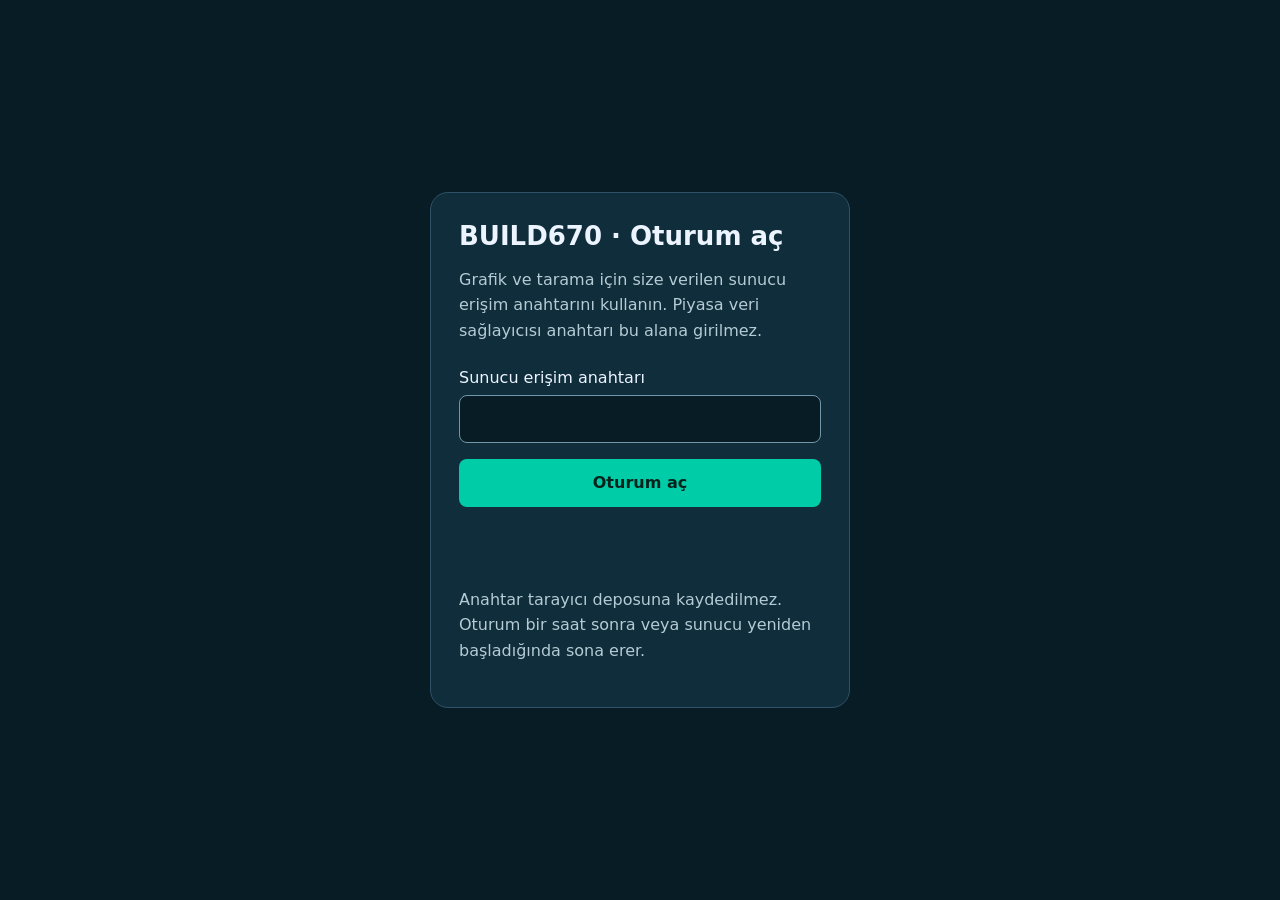
<file: browser-login.html>
<!doctype html><html lang="tr"><head><meta charset="utf-8"><meta name="viewport" content="width=device-width,initial-scale=1"><title>BUILD670 · Oturum aç</title>
<style>html{color-scheme:dark;background:#071c25;color:#ecf4ff;font:16px system-ui,sans-serif}body{margin:0;display:grid;place-items:center;min-height:100dvh;padding:24px;box-sizing:border-box}main{width:min(100%,420px);background:#102d3b;border:1px solid #315167;border-radius:18px;padding:28px;box-sizing:border-box}h1{font-size:26px;margin:0 0 12px}p{color:#b5cbd5;line-height:1.6}label{display:block;margin:24px 0 8px}input,button{font:inherit;box-sizing:border-box;width:100%;min-height:48px;border-radius:8px;padding:12px}input{background:#071c25;color:white;border:1px solid #7296a8}button{margin-top:16px;background:#00cda8;color:#03241d;border:0;font-weight:700;cursor:pointer}:focus-visible{outline:3px solid #ffd247;outline-offset:3px}#login-status{min-height:3em}</style>
<script src="/browser-login.js" defer></script></head><body><main><h1>BUILD670 · Oturum aç</h1><p>Grafik ve tarama için size verilen sunucu erişim anahtarını kullanın. Piyasa veri sağlayıcısı anahtarı bu alana girilmez.</p><label for="access-token">Sunucu erişim anahtarı</label><input id="access-token" type="password" autocomplete="off" autocapitalize="none" spellcheck="false" maxlength="512" aria-describedby="login-status"><button id="login-button" type="button">Oturum aç</button><p id="login-status" role="status" aria-live="polite"></p><p>Anahtar tarayıcı deposuna kaydedilmez. Oturum bir saat sonra veya sunucu yeniden başladığında sona erer.</p></main></body></html>
</file>
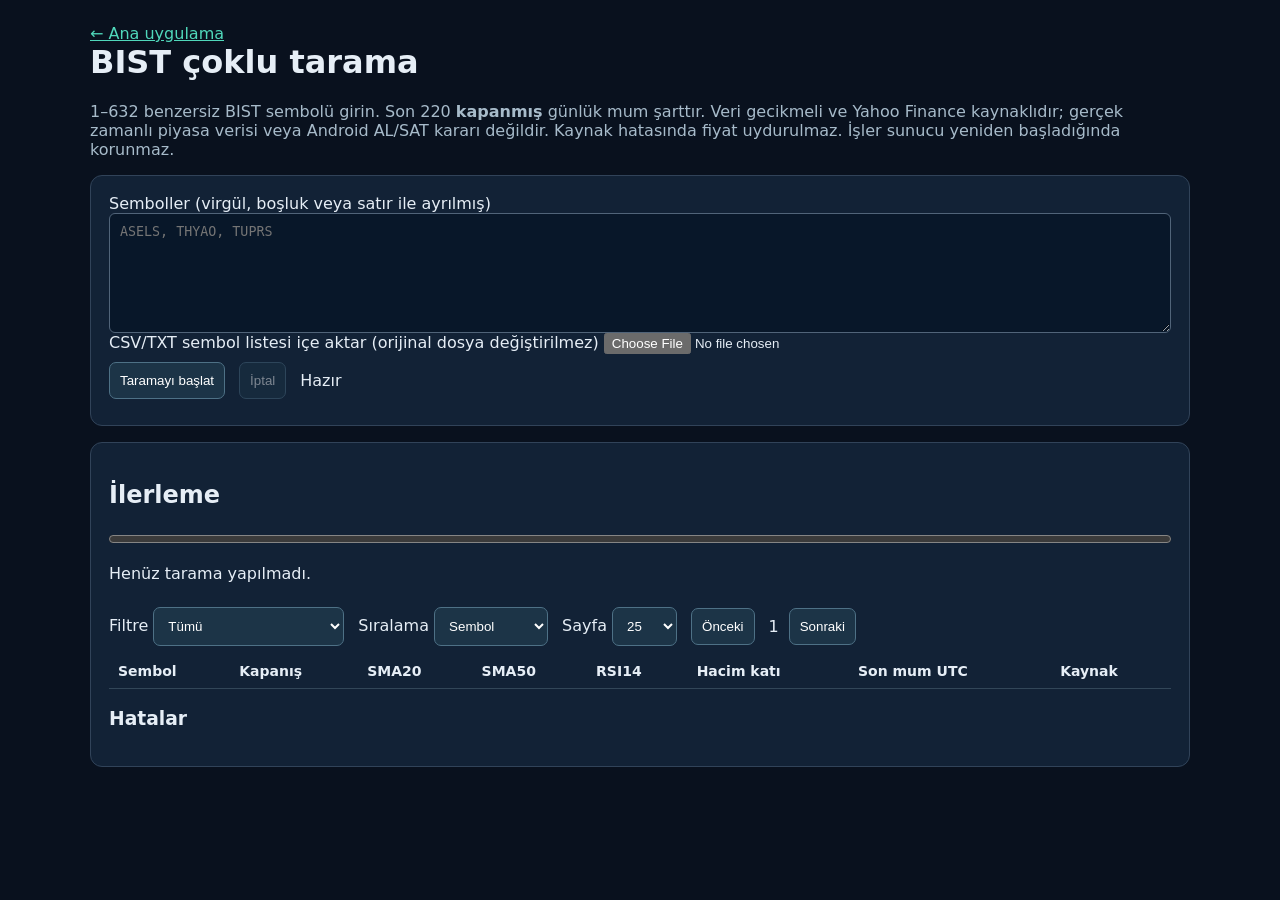
<file: scan-console.html>
<!doctype html><html lang="tr"><head><meta charset="utf-8"><meta name="viewport" content="width=device-width, initial-scale=1"><title>BIST tarama — gecikmeli veri</title><style>
:root{color-scheme:dark;font-family:system-ui,Arial;background:#09111e;color:#e6eef6}body{margin:0 auto;max-width:1100px;padding:24px}a{color:#50d8bb}h1{margin-top:0}section{background:#122236;border:1px solid #314359;border-radius:12px;padding:18px;margin:16px 0}textarea{display:block;width:100%;min-height:120px;background:#081729;border:1px solid #516479;border-radius:6px;color:white;padding:10px;box-sizing:border-box}button,select{background:#1c3447;border:1px solid #4e7186;border-radius:7px;color:white;padding:10px;margin:8px 4px 8px 0}button{cursor:pointer}button:disabled{opacity:.45;cursor:not-allowed}.row{display:flex;flex-wrap:wrap;gap:10px;align-items:center}progress{width:100%}table{border-collapse:collapse;width:100%;font-size:14px}td,th{border-bottom:1px solid #324658;text-align:left;padding:9px}.scroll{overflow:auto}.muted{color:#a7bbca}#errors{white-space:pre-wrap;max-height:240px;overflow:auto}
</style></head><body><a href="/">← Ana uygulama</a><h1>BIST çoklu tarama</h1>
<p class="muted">1–632 benzersiz BIST sembolü girin. Son 220 <strong>kapanmış</strong> günlük mum şarttır. Veri gecikmeli ve Yahoo Finance kaynaklıdır; gerçek zamanlı piyasa verisi veya Android AL/SAT kararı değildir. Kaynak hatasında fiyat uydurulmaz. İşler sunucu yeniden başladığında korunmaz.</p>
<section><label for="symbols">Semboller (virgül, boşluk veya satır ile ayrılmış)</label><textarea id="symbols" spellcheck="false" placeholder="ASELS, THYAO, TUPRS"></textarea><label>CSV/TXT sembol listesi içe aktar (orijinal dosya değiştirilmez) <input type="file" id="symbolFile" accept=".csv,.txt,text/csv,text/plain"></label><div class="row"><button id="start">Taramayı başlat</button><button id="cancel" disabled>İptal</button><span id="notice" role="status">Hazır</span></div></section>
<section><h2>İlerleme</h2><progress id="progress" value="0" max="1"></progress><p id="summary">Henüz tarama yapılmadı.</p><div class="row"><label>Filtre <select id="filter"><option value="all">Tümü</option><option value="above_sma20">SMA20 üstü</option><option value="below_sma20">SMA20 altı / eşit</option><option value="trend">Trend + likidite</option><option value="breakout">20 günlük kırılım + hacim</option><option value="volume">Hacim artışı</option><option value="pullback">EMA20 geri çekilmesi</option><option value="reversal">RSI dönüş araştırması</option></select></label><label>Sıralama <select id="sort"><option value="symbol">Sembol</option><option value="close_desc">Fiyat azalan</option></select></label><label>Sayfa <select id="size"><option>25</option><option>50</option><option>100</option></select></label><button id="previous">Önceki</button><span id="page">1</span><button id="next">Sonraki</button></div><div class="scroll"><table><thead><tr><th>Sembol</th><th>Kapanış</th><th>SMA20</th><th>SMA50</th><th>RSI14</th><th>Hacim katı</th><th>Son mum UTC</th><th>Kaynak</th></tr></thead><tbody id="results"></tbody></table></div><h3>Hatalar</h3><div id="errors" class="muted"></div></section>
<script src="/scan-console.js" defer></script></body></html>
</file>
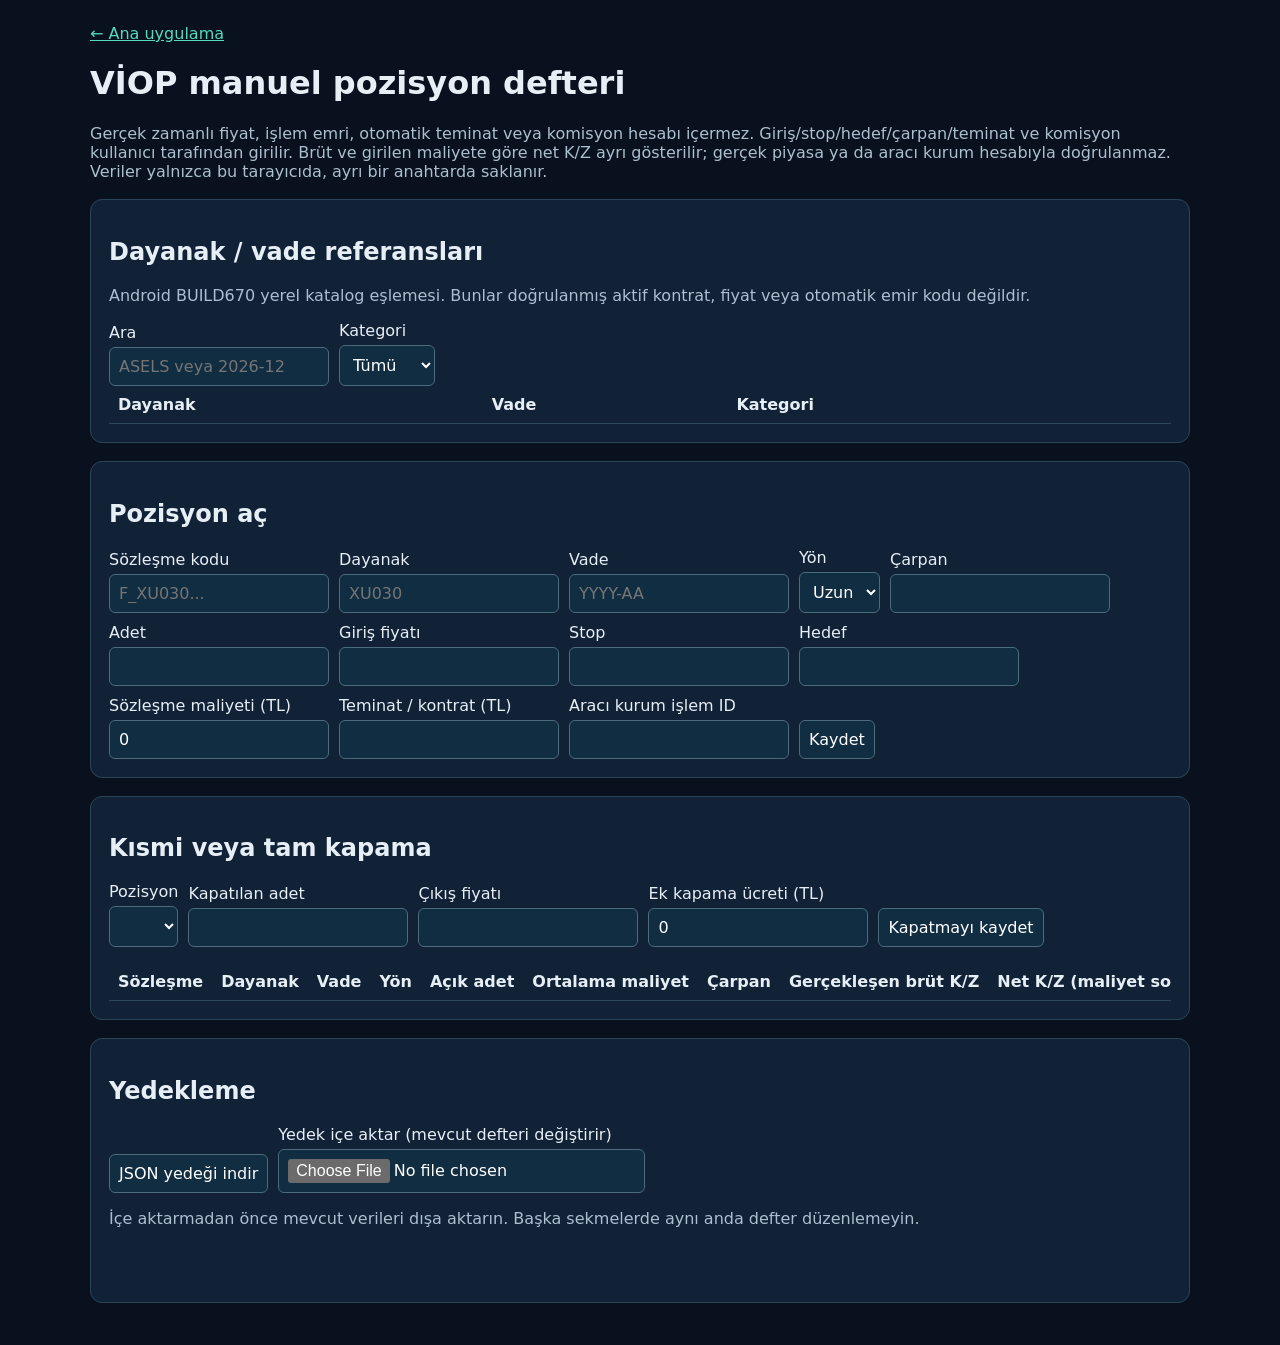
<file: viop-ledger.html>
<!doctype html><html lang="tr"><head><meta charset="utf-8"><meta name="viewport" content="width=device-width,initial-scale=1"><title>VİOP manuel pozisyon defteri</title><style>
:root{color-scheme:dark;font-family:system-ui,Arial;background:#09111e;color:#e6eef6}body{margin:auto;max-width:1100px;padding:24px}a{color:#55dabe}section{background:#122236;border:1px solid #2a445a;border-radius:12px;padding:18px;margin:18px 0}.row{display:flex;flex-wrap:wrap;gap:10px;align-items:end}label{display:flex;flex-direction:column;gap:5px}input,select,button{font:inherit;border:1px solid #4c6b7d;background:#112d42;color:white;border-radius:6px;padding:9px}button{cursor:pointer}.scroll{overflow:auto}table{width:100%;border-collapse:collapse}td,th{text-align:left;border-bottom:1px solid #30485b;padding:9px;white-space:nowrap}.muted{color:#acbfce}#status{min-height:24px}
</style></head><body><a href="/">← Ana uygulama</a><h1>VİOP manuel pozisyon defteri</h1><p class="muted">Gerçek zamanlı fiyat, işlem emri, otomatik teminat veya komisyon hesabı içermez. Giriş/stop/hedef/çarpan/teminat ve komisyon kullanıcı tarafından girilir. Brüt ve girilen maliyete göre net K/Z ayrı gösterilir; gerçek piyasa ya da aracı kurum hesabıyla doğrulanmaz. Veriler yalnızca bu tarayıcıda, ayrı bir anahtarda saklanır.</p>
<section><h2>Dayanak / vade referansları</h2><p class="muted">Android BUILD670 yerel katalog eşlemesi. Bunlar doğrulanmış aktif kontrat, fiyat veya otomatik emir kodu değildir.</p><div class="row"><label>Ara<input id="catalogQuery" placeholder="ASELS veya 2026-12"></label><label>Kategori<select id="catalogCategory"><option value="ALL">Tümü</option><option value="BIST30">BIST30</option><option value="FX">Döviz</option><option value="COMMODITY">Emtia</option></select></label></div><div class="scroll"><table><thead><tr><th>Dayanak</th><th>Vade</th><th>Kategori</th><th></th></tr></thead><tbody id="catalogRows"></tbody></table></div></section>
<section><h2>Pozisyon aç</h2><form id="openForm" class="row"><label>Sözleşme kodu<input name="symbol" required maxlength="80" placeholder="F_XU030..."></label><label>Dayanak<input name="underlying" required maxlength="80" placeholder="XU030"></label><label>Vade<input name="expiry" required maxlength="80" placeholder="YYYY-AA"></label><label>Yön<select name="side"><option value="LONG">Uzun</option><option value="SHORT">Kısa</option></select></label><label>Çarpan<input name="multiplier" required type="number" step="any" min="0.00001"></label><label>Adet<input name="quantity" required type="number" step="1" min="1"></label><label>Giriş fiyatı<input name="price" required type="number" step="any" min="0.00001"></label><label>Stop<input name="stop" required type="number" step="any" min="0.00001"></label><label>Hedef<input name="target" required type="number" step="any" min="0.00001"></label><label>Sözleşme maliyeti (TL)<input name="costPerContract" required type="number" step="any" min="0" value="0"></label><label>Teminat / kontrat (TL)<input name="marginPerContract" required type="number" step="any" min="0.00001"></label><label>Aracı kurum işlem ID<input name="brokerExecutionId" maxlength="80" required></label><button type="submit">Kaydet</button></form></section>
<section><h2>Kısmi veya tam kapama</h2><form id="closeForm" class="row"><label>Pozisyon<select id="position" name="id" required></select></label><label>Kapatılan adet<input name="quantity" type="number" step="1" min="1" required></label><label>Çıkış fiyatı<input name="price" type="number" step="any" min="0.00001" required></label><label>Ek kapama ücreti (TL)<input name="extraFeeTry" type="number" step="any" min="0" value="0"></label><button type="submit">Kapatmayı kaydet</button></form><p id="summary"></p><div class="scroll"><table><thead><tr><th>Sözleşme</th><th>Dayanak</th><th>Vade</th><th>Yön</th><th>Açık adet</th><th>Ortalama maliyet</th><th>Çarpan</th><th>Gerçekleşen brüt K/Z</th><th>Net K/Z (maliyet sonrası)</th></tr></thead><tbody id="positions"></tbody></table></div></section>
<section><h2>Yedekleme</h2><div class="row"><button id="export" type="button">JSON yedeği indir</button><label>Yedek içe aktar (mevcut defteri değiştirir)<input id="import" type="file" accept=".json,application/json"></label></div><p class="muted">İçe aktarmadan önce mevcut verileri dışa aktarın. Başka sekmelerde aynı anda defter düzenlemeyin.</p><p id="status" role="status"></p></section>
<script src="/viop-catalog.js" defer></script><script src="/viop-ledger.js" defer></script><script src="/viop-ledger-ui.js" defer></script></body></html>
</file>
